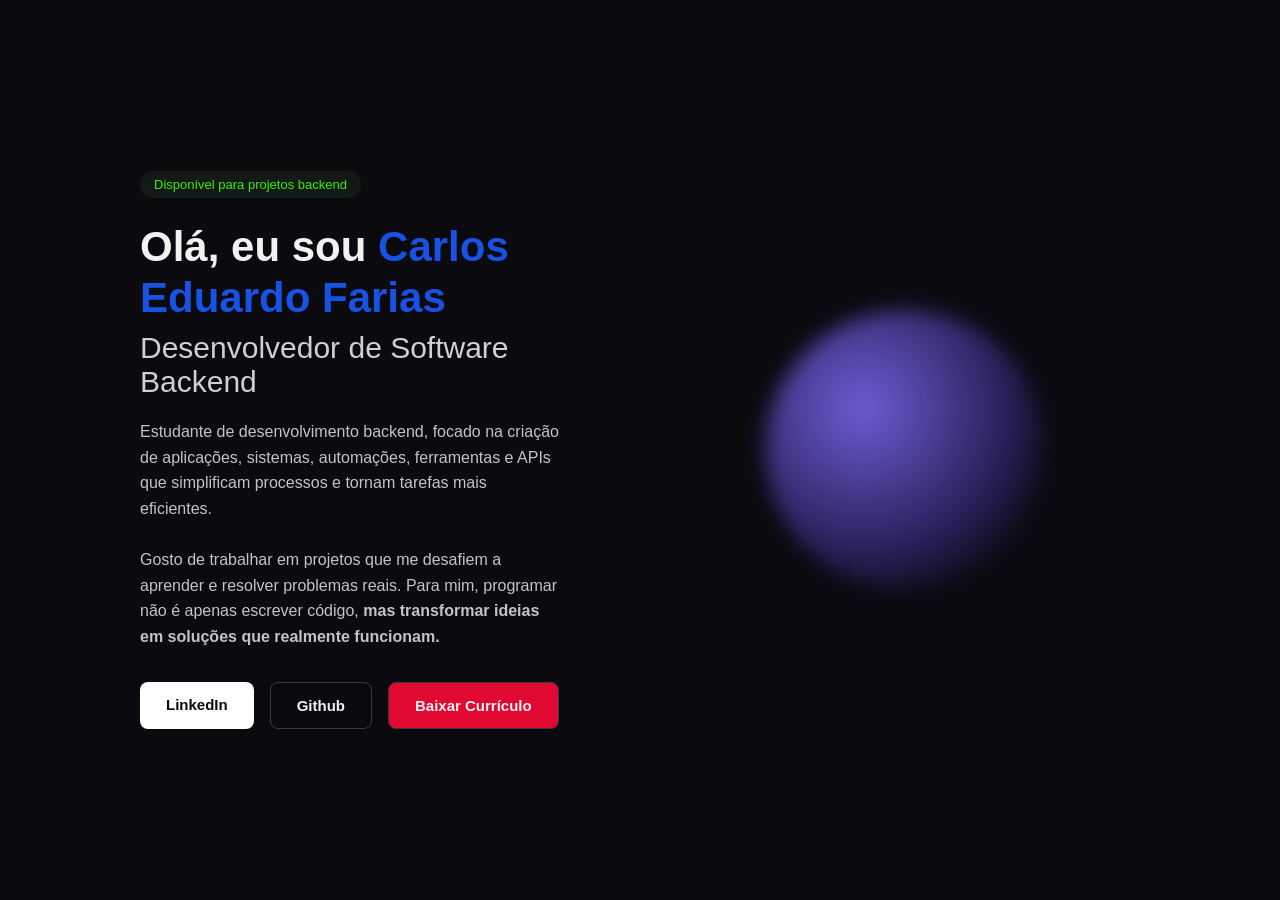
<file: index.html>
<!DOCTYPE html>
<html lang="pt-BR">
<head>
  <meta charset="UTF-8">
  <meta name="viewport" content="width=device-width, initial-scale=1.0">
  <title>Carlos Eduardo Farias | Desenvolvedor</title>
  <link rel="stylesheet" href="style.css">
</head>
<body>

  <div class="hero">
    <div class="hero-content">
      <span class="badge">Disponível para projetos backend</span>

      <h1>Olá, eu sou <span class="highlight">Carlos Eduardo Farias</span></h1>
      <h2>Desenvolvedor de Software Backend </h2>

      <p class="description">
        Estudante de desenvolvimento backend, focado na criação de aplicações, sistemas, automações, ferramentas e
        APIs que simplificam processos e tornam tarefas mais eficientes.<br><br>

        Gosto de trabalhar em projetos que me desafiem a aprender e resolver problemas reais.
        Para mim, programar não é apenas escrever código, <strong>mas transformar ideias em soluções que realmente funcionam.</strong>

      </p>

      <div class="buttons">
        <!-- Coloque os links manualmente em cada href abaixo -->
        <a href="https://www.linkedin.com/in/carlos-eduardo-farias-luz-5b7b9739b/" target="_blank" class="btn btn-primary">LinkedIn</a>
        <a href="https://github.com/carlosfarias2025" target="_blank" class="btn btn-secondary">Github</a>
       <a href="Image%20to%20PDF%2020260901%2020.28.31.pdf" download class="btn btn-pdf">Baixar Currículo</a>
      </div>
    </div>

    <div class="hero-visual">
      <div class="glow-circle"></div>
    </div>
  </div>

</body>
</html>
</file>
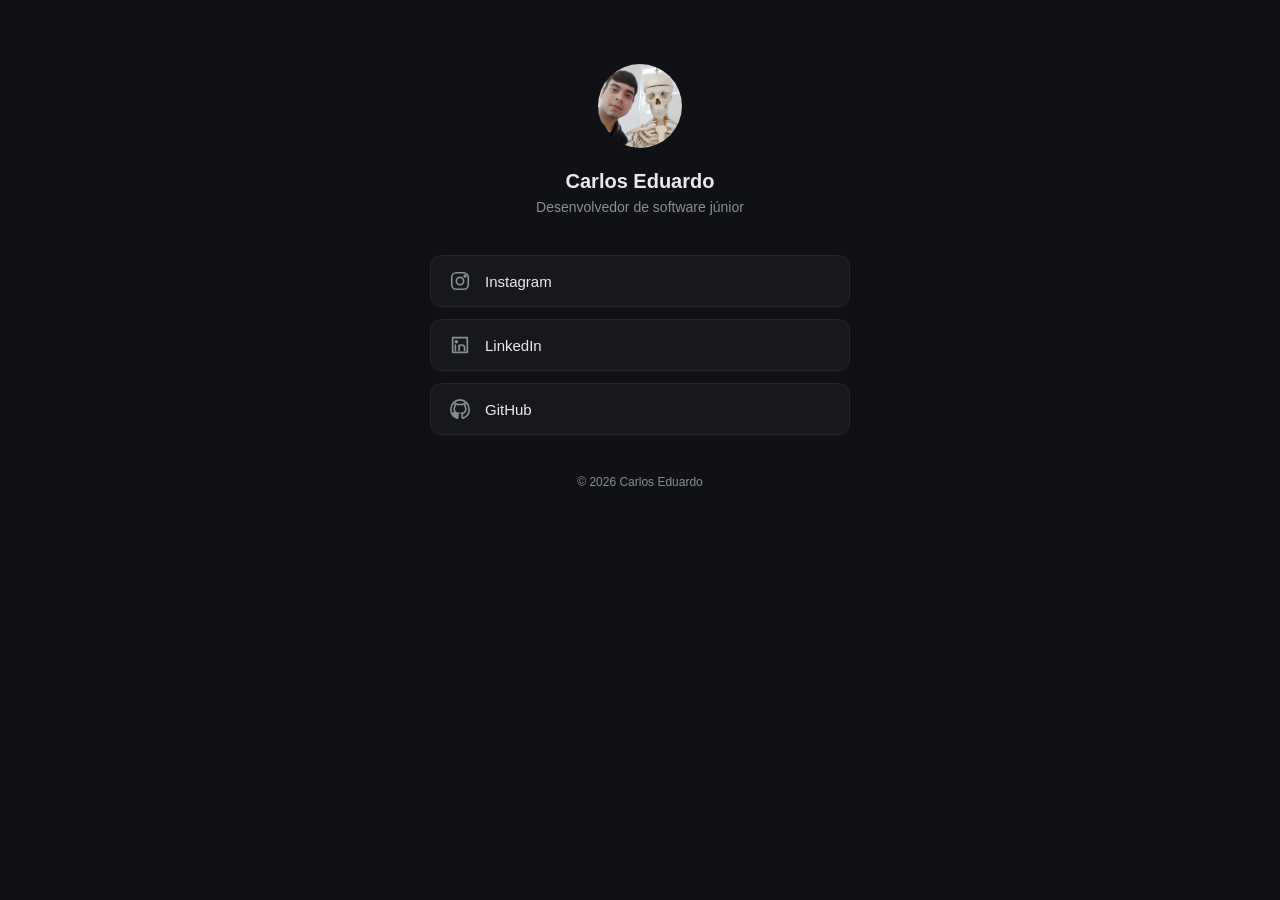
<file: links/index.html>
<!DOCTYPE html>
<html lang="pt-br">
<head>
<meta charset="UTF-8">
<meta name="viewport" content="width=device-width, initial-scale=1.0">
<title>Links Carlos Eduardo</title>
<link rel="icon" type="image/png" href="../images/IconPage.png">
<style>
  :root {
    --bg: #101114;
    --card: #17181c;
    --card-hover: #1f2025;
    --text: #eaeaea;
    --muted: #8a8d95;
    --accent: #5b8cff;
    --border: #26272c;
  }

  * {
    box-sizing: border-box;
  }

  body {
    margin: 0;
    min-height: 100vh;
    background: var(--bg);
    color: var(--text);
    font-family: -apple-system, BlinkMacSystemFont, "Segoe UI", Roboto, Helvetica, Arial, sans-serif;
    display: flex;
    justify-content: center;
    padding: 64px 20px;
  }

  main {
    width: 100%;
    max-width: 420px;
  }

  .profile {
    text-align: center;
    margin-bottom: 40px;
  }

  .avatar {
    width: 84px;
    height: 84px;
    border-radius: 50%;
    object-fit: cover;
    margin: 0 auto 18px;
  }

  .profile h1 {
    font-size: 20px;
    font-weight: 600;
    margin: 0 0 6px;
  }

  .profile p {
    font-size: 14px;
    color: var(--muted);
    margin: 0;
  }

  .links {
    display: flex;
    flex-direction: column;
    gap: 12px;
  }

  .link-card {
    display: flex;
    align-items: center;
    gap: 14px;
    padding: 14px 18px;
    background: var(--card);
    border: 1px solid var(--border);
    border-radius: 12px;
    text-decoration: none;
    color: var(--text);
    transition: background 0.15s ease, transform 0.15s ease, border-color 0.15s ease;
  }

  .link-card:hover {
    background: var(--card-hover);
    border-color: #34363c;
    transform: translateY(-1px);
  }

  .link-card:active {
    transform: translateY(0);
  }

  .link-card:focus-visible {
    outline: 2px solid var(--accent);
    outline-offset: 2px;
  }

  .icon {
    width: 22px;
    height: 22px;
    flex-shrink: 0;
    color: var(--muted);
  }

  .link-card:hover .icon {
    color: var(--text);
  }

  .link-text {
    font-size: 15px;
    font-weight: 500;
  }

  footer {
    text-align: center;
    margin-top: 40px;
    font-size: 12px;
    color: var(--muted);
  }

  @media (prefers-reduced-motion: reduce) {
    .link-card {
      transition: none;
    }
  }
</style>
</head>

<body>
<main>

  <div class="profile">
    <img class="avatar" src="../images/Foto_de_perfil.png" alt="Foto de perfil">
    <h1>Carlos Eduardo</h1>
    <p>Desenvolvedor de software júnior</p>
  </div>

  <div class="links">

    <a href="https://www.instagram.com/kariemiabr/" class="link-card">
      <svg class="icon" viewBox="0 0 24 24" fill="none" stroke="currentColor" stroke-width="1.8">
        <rect x="3" y="3" width="18" height="18" rx="5"/>
        <circle cx="12" cy="12" r="4"/>
        <circle cx="17.5" cy="6.5" r="1"/>
      </svg>
      <span class="link-text">Instagram</span>
    </a>

    <a href="www.linkedin.com/in/carlos-eduardo-farias-luz-5b7b9739b" class="link-card">
      <svg class="icon" viewBox="0 0 24 24" fill="none" stroke="currentColor" stroke-width="1.8">
        <path d="M4 4h16v16H4z" stroke-linejoin="round"/>
        <circle cx="8" cy="8.5" r="1"/>
        <path d="M7 12v6M7 12v6M11 12v6M11 12v6M11 15c0-1.7 1.3-3 3-3s3 1.3 3 3v3" stroke-linecap="round" stroke-linejoin="round"/>
      </svg>
      <span class="link-text">LinkedIn</span>
    </a>

    <a href="https://github.com/carlosfarias2025" class="link-card">
      <svg class="icon" viewBox="0 0 24 24" fill="none" stroke="currentColor" stroke-width="1.8">
        <path d="M12 2C6.48 2 2 6.58 2 12.25c0 4.53 2.87 8.37 6.84 9.73.5.1.68-.22.68-.5 0-.24-.01-.87-.01-1.71-2.78.62-3.37-1.37-3.37-1.37-.45-1.18-1.11-1.5-1.11-1.5-.91-.64.07-.63.07-.63 1 .07 1.53 1.05 1.53 1.05.9 1.57 2.34 1.12 2.91.86.09-.66.35-1.12.64-1.38-2.22-.26-4.56-1.14-4.56-5.06 0-1.12.39-2.03 1.03-2.75-.1-.26-.45-1.31.1-2.73 0 0 .84-.28 2.75 1.05a9.3 9.3 0 0 1 5 0c1.91-1.33 2.75-1.05 2.75-1.05.55 1.42.2 2.47.1 2.73.64.72 1.03 1.63 1.03 2.75 0 3.93-2.34 4.79-4.57 5.05.36.32.68.94.68 1.9 0 1.37-.01 2.47-.01 2.81 0 .28.18.61.69.5A10.03 10.03 0 0 0 22 12.25C22 6.58 17.52 2 12 2z"/>
      </svg>
      <span class="link-text">GitHub</span>
    </a>

  </div>

  <footer>
    &copy; 2026 Carlos Eduardo
  </footer>

</main>
</body>
</html>
</file>
<file: style.css>
/* ------ Reset básico ------ */
* {
  margin: 0;
  padding: 0;
  box-sizing: border-box;
}

body {
  font-family: 'Segoe UI', Arial, sans-serif;
  background-color: #0a0a0f;
  color: #f2f2f2;
  min-height: 100vh;
  display: flex;
  align-items: center;
  justify-content: center;
  padding: 40px 20px;
}

/* ------ Estrutura principal ------ */
.hero {
  display: flex;
  align-items: center;
  justify-content: space-between;
  gap: 60px;
  max-width: 1000px;
  width: 100%;
  flex-wrap: wrap;
}

.hero-content {
  flex: 1;
  min-width: 280px;
}

/* ------ Badge de status ------ */
.badge {
  display: inline-block;
  background-color: rgba(81, 138, 78, 0.12);
  color: #35ed09;
  font-size: 13px;
  padding: 6px 14px;
  border-radius: 20px;
  margin-bottom: 24px;
}

/* ------ Títulos ------ */
h1 {
  font-size: 42px;
  line-height: 1.2;
  margin-bottom: 8px;
}

.highlight {
  color: #1852e4;
}

h2 {
  font-size: 30px;
  color: #d0d0d0;
  font-weight: 500;
  margin-bottom: 20px;
}

.description {
  color: #c6c3c3;
  font-size: 16px;
  line-height: 1.6;
  max-width: 420px;
  margin-bottom: 32px;
}

/* ------ Botões ------ */
.buttons {
  display: flex;
  gap: 16px;
  flex-wrap: wrap;
}

.btn {
  text-decoration: none;
  padding: 14px 26px;
  border-radius: 8px;
  font-size: 15px;
  font-weight: 600;
  transition: transform 0.2s ease, opacity 0.2s ease;
}

.btn:hover {
  transform: translateY(-2px);
  opacity: 0.9;
}

.btn-primary {
  background-color: #ffffff;
  color: #0a0a0f;
}

.btn-pdf {
  background-color: #E10931FF;
  color: #f2f2f2;
  border: 1px solid #3a3a45;
}

.btn-secondary {
  background-color: transparent;
  color: #f2f2f2;
  border: 1px solid #3a3a45;
}

/* ------ Parte visual (círculo com brilho) ------ */
.hero-visual {
  flex: 1;
  min-width: 260px;
  display: flex;
  align-items: center;
  justify-content: center;
}

.glow-circle {
  width: 280px;
  height: 280px;
  border-radius: 50%;
  background: radial-gradient(circle at 35% 35%, #7c6cf6, #2a1f5c 60%, transparent 80%);
  filter: blur(10px);
  opacity: 0.85;
}

/* ------ Responsivo ------ */
@media (max-width: 700px) {
  .hero {
    flex-direction: column;
    text-align: center;
  }

  .description {
    margin-left: auto;
    margin-right: auto;
  }

  .buttons {
    justify-content: center;
  }
}
</file>
